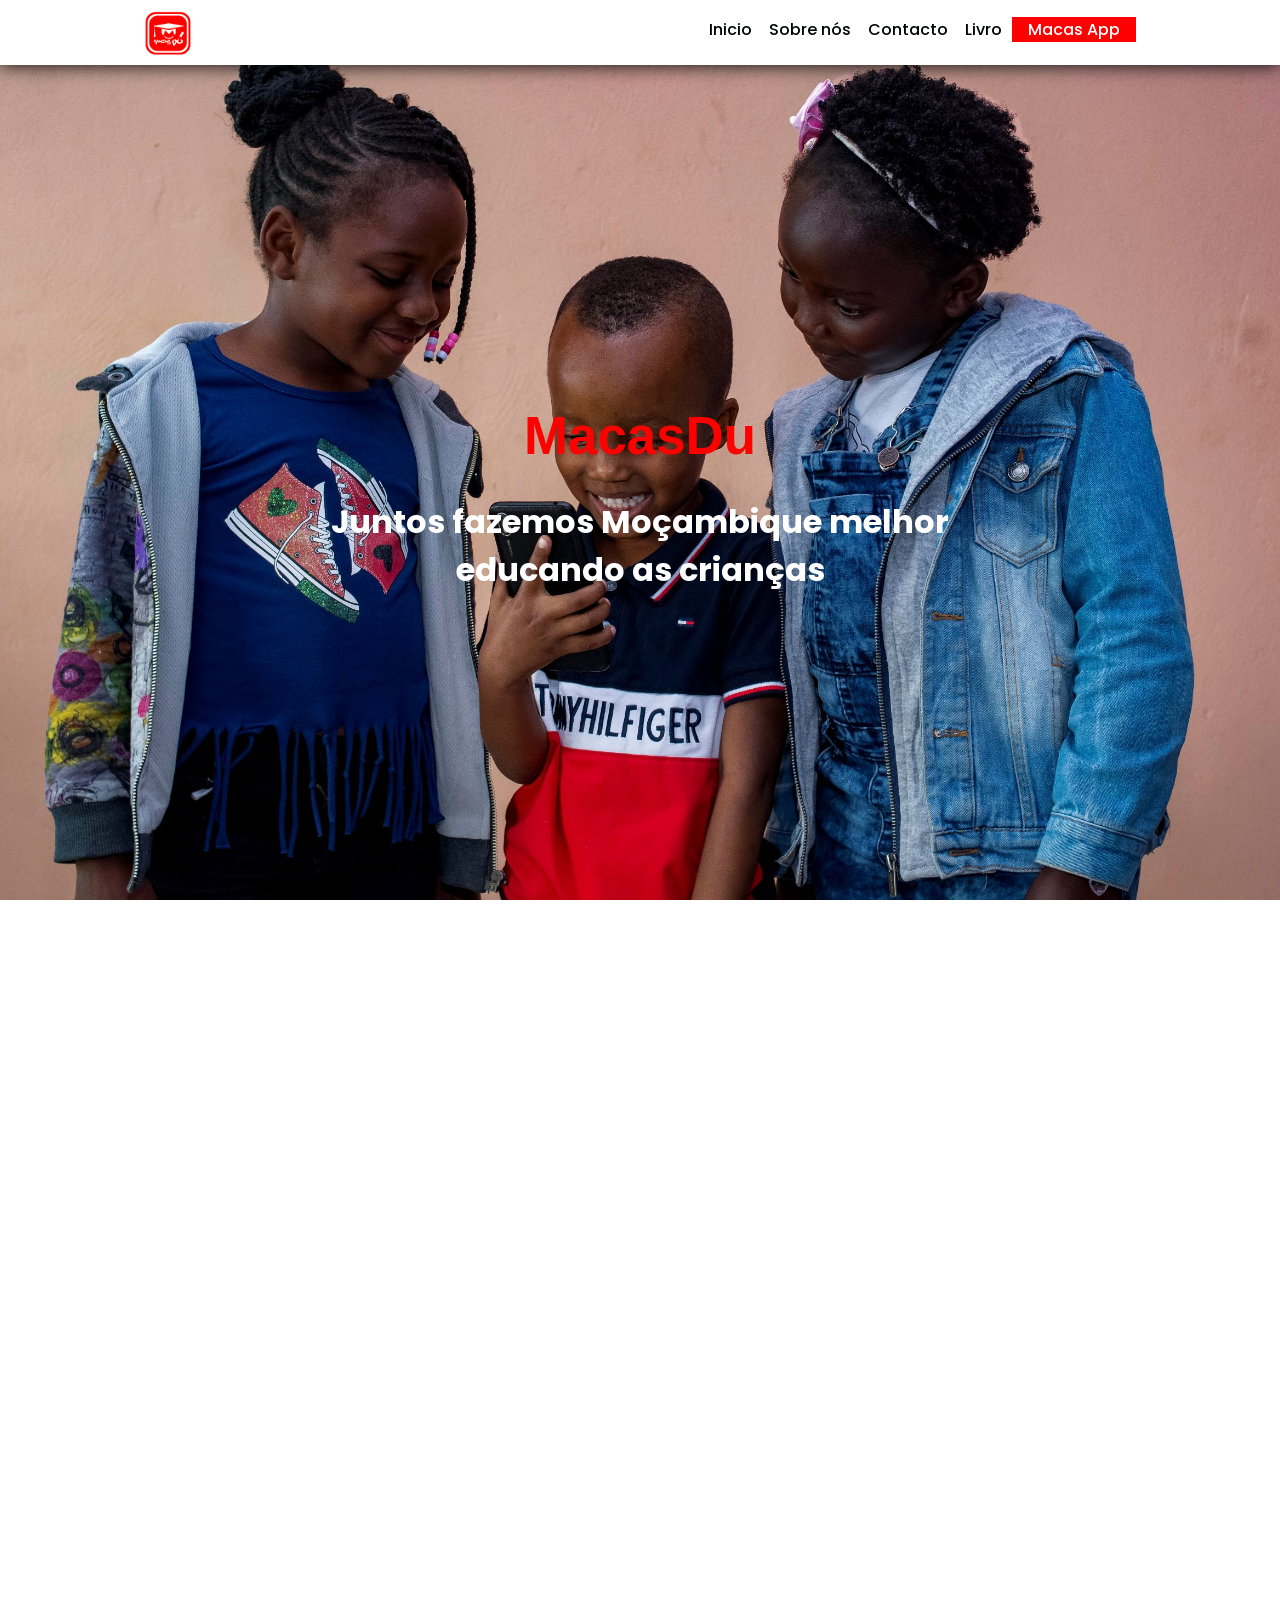
<file: index.html>
<!DOCTYPE html>
<html>
    <head>
        <meta charset="utf-8">
        <meta name="viewport" content="width=device-width, initial-scale=1.0">
        <link rel="stylesheet" type="text/css" href="css/style.css">
        <link rel="stylesheet" type="text/css" href="css/responsive.css">
        <link rel="shortcut icon" type="favicon/png" href="images/logo.png">
        <title>MacasDu | Juntos fazemos Moçambique melhor educando as crianças</title>
    </head>
    <body>
        <header class="navbar">
            <div class="logo"  >
                <img src="images/logo.png" alt="MacasDu logo">
            </div>
            <nav>
                <ul>
                    <li> <a href="#home">Inicio</a> </li>
                    <li> <a href="#about">Sobre nós</a> </li>
                    <li> <a href="#contact">Contacto</a> </li>
                    <li> <a href="#book">Livro</a> </li>
                    <li class="app-link"> <a href="#app">Macas App</a> </li>
                </ul>
            </nav>
        </header>

        <section class="banner-wrapper"id="home">
            <div class="banner" style="background: #000 url('images/macasdu.jpg');background-position: center center;background-repeat: no-repeat;background-size: cover;">
                <h3>MacasDu</h3>
                <p >Juntos fazemos Moçambique melhor <br>educando as crianças</p>
            </div>
        </section>

        <section id="about">
            <div class="headding default-wrappper">
                <h2> <span>Educação</span> é o motor de toda a <br>transformação</h2>
                <center><hr style="width:10%; height:2px; margin-bottom:1rem"></center>
            </div>
            <div class="default-wrappper">
                <p class="text-center" > <span>MacasDu</span> foi pensado antes da pandemia, porque sempre tivemos o foco de elevar o nível da disponibilidade de educação das crianças moçambicanas usando recursos digitais. Sem conhecimento e sem ferramentas certas tudo permaneceu no papel. No ano de 2020 quando a pandemia bloqueou escolas, tivemos a necessidade de ressurgimento e mobilização de recursos e assim no ano de 2021 em Abril foi lançado o aplicativo a nível provincial de Gaza. Este mês de Julho de 2021 será lançado a nível nacional. Estamos contentes em contribuir

                </p>
                <div class="text-center d-flex d-flex__x_center d-flex__y_center">
                    <div style="margin-bottom: 2rem; margin-top: 1rem;">
                        <h3>Missão</h3>
                        Contribuir com a educação das crianças e todos os moçambicanos em geral. Porque acreditamos que educando as crianças estaremos tornando o nosso País próspero.
                    </div>
                    <div >
                        <h3>Sonho</h3>
                        Tornar a educação acessível sendo simples e intuitiva. Estamos fazendo algo simples que seja óbvio para as crianças e qualquer pessoa no nosso país.
                    </div>

                </div>
            </div>
        </section>
<style type="text/css">
        #book,
        #app
        {
            position: relative;
            width: 100%;
            height: 90%;
            display: flex;
            justify-content: center;
            align-items: center;
            flex-direction: column;
            background: #111;
            overflow: hidden;
        }
        .section__img
        {
            position: relative;
            width: 100%;

           
        }

        #book img,
        #app img
        {
            position: absolute;
            width: 100%;
             object-fit: cover;
             height: 100%; 
        }
        .section__text
        {
            position: absolute;
        }
        .section__text p{
            /*font-size:1.5rem ;*/
        }
    </style>
      <section id="book">   
        <img src="images/macaslivros.jpg">
        <div class="section__text">
            <div class="headding ">
                    <h2 class="text-white">Macas <span>Livro</span> </h2>
                </div>
            <p class="text-white">Um valioso presente para dar a sua criança <br>Uma forma clara de dizer SIM a educação</p>
        </div>
    </section>
        <section id="more-about-book" >
            <div class="default-wrappper">
                <div class="d-flex d-flex__wrap d-flex__x_center d-flex__y_center">
                    <div class="w40 d-flex d-flex__wrap d-flex__x_center d-flex__y_center">
                        <p><span>MacasDu</span> criou este livro para impulsionar o desenvolvimento das criancas. MacasLivro contém vários conteúdos como: números, abecedários, sílabas, cores, formas geomítricas e muito mais.</p>
                        <a href="#contact"> <button  class="btn-read-more">Adquira Já O seu</button></a></center>
                    </div>
                    <div class="w60">
                        <div class="d-flex d-flex__x_space_between gallery">
                            <img src="images/macaslivro_caise.jpg" class="small-gallery">
                            <img src="images/macaslivro_lurde.jpg" class="small-gallery">
                        </div>
                    </div>
                </div>
            </div>
        </section>


        <section id="app">
            <img src="images/macasapps.jpg">
            <div class="section__text text-center">
                <div class="headding">
                    <h2 class="text-white">Macas <span>APP</span> </h2>
                </div>
                <p class="text-white">Tenha O Macas em sua Mãos</p>
                <p class="text-warning thin"><sup>*</sup>MacasDu pode aparecer grande ou pequeno no seu telefone
                Por favor reporte essas anomalias</p>
                <a href="#more-about-book"> <button  class="btn-read-more">Baixar</button></a>
            </div>
        </section>

        <section id="contact">
            <div class=" d-flex d-flex__wrap d-flex__x_center d-flex__y_center">
                <div class="book-body">
                    <div class="headding default-wrappper">
                        <h2>Fale <span>Connosco</span> </h2>
                    </div>
                    <form>
                        <input type="text" name="name" placeholder="Nome">
                        <input type="text" name="email" placeholder="Email">
                        <input type="text" name="text" placeholder="Assunto" >
                        <textarea placeholder="Mensagem" rows="5"></textarea>
                        <button class="btn-send">Enviar</button>
                    </form>
                </div>
            </div>
        </section>

        <footer id="footer">
            <div class="address">
                <h5>MacasDu Sede</h5>
                <address>
                    Av. Samora Machel, MacasDu SideX <br>
                    Email: contacto@macasdu.org <br>
                    Facebook/Instagram: MacasDu <br>
                    Twitter: @MacasDu <br>
                    Tel: (+258) 86 680 1039
                </address>
            </div>
            <div class="assebility"><h5>Disponivel Em</h5>
                <ul>
                    <li>Provincia de Gaza:
                        84 672 2241 / 87 757 6999</li>
                    <li>Provincia de Maputo:
                        86 203 9621</li>
                    <li>Provincia de Inhambane
                        (Tel em breve)</li>
                    <li>Provincia de Manica
                        (Tel em breve)</li>
                </ul>
            </div>
            <div class="assebility"><h5>Disponivel Em</h5>
                <ul>
                    <li>Provincia de Sofala
                        (Tel em breve)</li>
                    <li>Provincia de Nampula
                        (Tel em breve)</li>
                    <li>Provincia de Zambézia
                        (Tel em breve)</li>
                    <li>Provincia de Cabo Delgado
                        (Tel em breve)</li>
                    <li>Provincia de Niassa
                        (Tel em breve)</li>
                    <li>Provincia de Tete
                        (Tel em breve)</li>
                </ul>
            </div>
            <div class="social" >
                <h5>Redes Sociais</h5>
                <ul>
                    <li><a href="#"><img src="images/facebook.png"></a></li>
                    <li><a href="#"><img src="images/twitter.png"></a></li>
                    <li><a href="#"><img src="images/instagram.png"></a></li>
                    <li><a href="#"><img src="images/linkedin.png"></a></li>

                </ul>
            </div>
        </footer>
        <div class="copyright text-center" style="background-color: #212121; padding: 1rem 0;">
            <span class="text-white">@2021</span>
        </div>
    </body>
</html>
</file>
<file: css/style.css>
@import url('https://fonts.googleapis.com/css2?family=Poppins:ital,wght@0,100;0,200;0,300;0,400;0,500;0,600;0,700;0,800;0,900;1,100;1,200;1,300;1,400;1,500;1,600;1,700;1,800;1,900&display=swap');
*{
    margin: 0;
    padding: 0;
    font-family:'Poppins',sans-serif;
    outline: none;
    overflow-x: auto;
    box-sizing: border-box;
}
html, 
body{
    width: 100%;
    height: 100vh;
    scroll-behavior: smooth;
    position: relative;

}

:root{

    --black:#000305 ;
    --red:#f00 ;
}
h1,
h2,
h3,
h4,
h5,
h6{
    font-family: lato,sans-serif;
    margin-bottom: 2rem;
}

h3{
    font-size: 2.1rem;
    text-transform: capitalize;
}
a{
    text-decoration: none;
    color: var(--black);
}

p{
    margin-bottom: 2rem;
    /*	margin-top: 1rem;
            margin-bottom: 1rem;*/
}

p span{
    color: var(--red);
    font-weight: bold;
    font-size: 1.2rem;
}


button{
    border: none;
    background-color: transparent;
    cursor: pointer;
}

section:not(#home){
    padding: 5rem 0;
}
.btn-read-more{
    text-transform: uppercase;
    background: red;
    text-align: center;
    color: #fff;
    font-family:'Poppins',sans-serif;
    padding: 0.2rem 3rem;
    font-size: 1.2rem;
    transition: all .6s;	
}

.btn-read-more:hover{
    background-color: #111;
}

.default-wrappper{
    margin: 0 9rem;
}


.btn-send{
    padding: 0.3rem 1rem;
    background: var(--red);
    width: 50%;
    color: #fff;
    font-size: 1.0rem;
    transition: all 0.5s;
}

.btn-send:hover{
    background: #111;
}

.d-flex__x_space_between{
    justify-content: space-between !important;
}

.headding h2{
    font-size: 3rem;
    text-align: center;
}

.headding h2 span{
    color: var(--red);
}

.d-block{
    display: block;
    width: 100%;
}

.d-flex{
    display: flex! important;
}

.d-flex__wrap{
    flex-wrap: wrap;
    width: 100%;
}

.d-flex__x_center{
    justify-content: center;
}

.d-flex__y_center{
    height: 100%;
    align-items: center;
}

.mt2{
    margin-bottom: 2rem !important;
}
.mt2{
    margin-top: 2rem !important;
}

.p2{
    padding: 2rem;
}

.w50{
    width: 49%;
}
.w40{
    width:40%
}

.w60{
    width:60%
}

.text-white{
    color: #fff !important;
}
.text-warning{
    color: yellow !important;
    font-size: 0.9rem !important;
    letter-spacing: 2px;
    animation: fadeIn 2s  ease-in-out 0s infinite;
}
.thin{
    font-weight: 400!important;
}


form{
    display: flex;
    flex-direction: column;
    width: 100%;
}
input,
textarea{
    margin-bottom: 1rem;
    padding: 0.6rem .6rem;
    border: solid 2px #ddd;
}


/*header*/
header
{
    position: -webkit-sticky; /* Necessário para funcionar no Safari */
    position: sticky;
    top: 0;
    z-index: 1;
}
header.navbar{
    padding: .6rem 9rem;
    display: flex;
    justify-content: space-between;
    align-items: center;
    flex-wrap:wrap ;
    box-shadow:0px 0px 18px var(--black);
    background-color: rgba(255, 255, 255, 01);

}
header.navbar .logo{
    display: flex;
    justify-content: space-between;
    align-items: center;
    width: 3rem;

}
header.navbar .logo img{
    width: 100%;
    cursor: pointer;
}
header.navbar nav ul li{
    overflow: hidden;
    list-style: none;
    display: inline-block; 


}
header.navbar nav ul li a{
    /*text-transform: uppercase;*/
    font-weight: 500;	
    /*color: #fff;*/
    padding:0.5rem .4rem;
    transition: background-color 0.5s;
}
header.navbar nav ul li a:hover{
    color:var(--red) ;

}
header.navbar nav ul li.app-link a{
    background-color:var(--red) ;
    color: #fff;
    padding:2rem 1rem;
    border-radius: 0.3rem;
}
/*banner*/
section.banner-wrapper{
    width: 100%;
    height: 100%;

}
.banner{
    position: relative;
    width: 100%;
    height: 100%;	
    overflow: hidden;
    object-fit: contain;
    background-color: var(--black);
    display: flex;
    flex-direction: column;
    align-items: center;
    justify-content: center;

}
.banner h3{
    color: var(--red);
    font-weight: 900;
    font-size: 3.3rem;
    animation: fadeIn 1s  ease-in-out 0s;
}
.banner p{
    font-size: 2rem;
    text-align: center;
    color: #fff;
    font-weight: 700;
    animation: fadeIn 4s  ease-in-out 0s;
}

/*main*/


/*	#about,
                #book,
                #more-about-book,
                #app,
                #contact{
                        text-align: center;
                        margin-bottom: 2rem;

                }
                .book-body{

                        overflow: hidden;
                }*/


.text h3{
    color: var(--red);
    font-size: 3rem;

    font-weight: 600;
}
.text p{
    font-size: 1.5rem;
    color: #111;
    font-weight: 400;
}

.text-center{
    text-align: center;
}

/*more-about-book*/

#more-about-book{
    position: relative;
}
.small-gallery{
    overflow: hidden;
}
.small-gallery{

    width: 49%; 
    border-radius:0.6rem ;
    object-fit: cover;
    margin-right: 1rem;

}
.small-gallery:last-child{
    margin-top: 1rem;
}

/*footer*/

footer{
    background: #212121;
    color: #fff;
    padding: 3rem 6rem;
    display: flex;
    justify-content: space-between;
    border-bottom: solid 1px #fff;
}

.assebility,
.social{
    margin-bottom: 1rem;
}

.address h5,
.assebility h5,
.social h5{
    border-bottom: solid 1px #fff;
    padding-bottom:1rem;
}
}
address{
    text-transform: none;
    text-decoration: none;
    font-style: normal;	
    font-weight: 300;
    cursor: pointer;
}

h5{
    margin-bottom: 1rem;
    font-size:2rem;
}
.social ul{
    display: flex;

}
.social ul li a img{
    width: 32px;
    margin-right: 1rem;
}
.assebility ul li{
    margin-bottom: 0.1rem;
    font-size: 14px;
    font-weight: 300;
    cursor: pointer;

}
@keyframes fadeIn{
    from {
        opacity: 0;
    }
    to{
        opacity: 1;
    }
}
</file>
<file: css/responsive.css>
@media(max-width:768px){
    .default-wrappper{
        margin: 0 1rem;
    }
    header{
        position: relative;
    }
    header.navbar
    {
        padding: .6rem 1rem;
        justify-content: center;
    }
    header.navbar nav ul  {
        text-align: center;

    }
    .w50,
    .w40,
    .w60{
        width: 100%;

    }
    .text-warning{
        color: yellow !important;
        font-size: 1rem !important;
    }
    /*Main*/

    .text h3{
        font-size: 1.3rem;
    }
    .text p{
        font-size: 1rem;
    }
    .d-flex{
        flex-direction: column;
    }

    .small-gallery{
        width: 100%;
    }
    .gallery{
        margin-top: 2rem;
    }
    .small-gallery:last-child{
        margin-top: 1rem;
    }
    footer{
        flex-direction: column;
        padding: 3rem 1rem;
    }
    .address,

    .assebility,
    .social{
        margin-bottom: 1rem;

    }

    .address h5,
    .assebility h5,
    .social h5{
        font-size: 1.5rem;
    }
}
</file>
